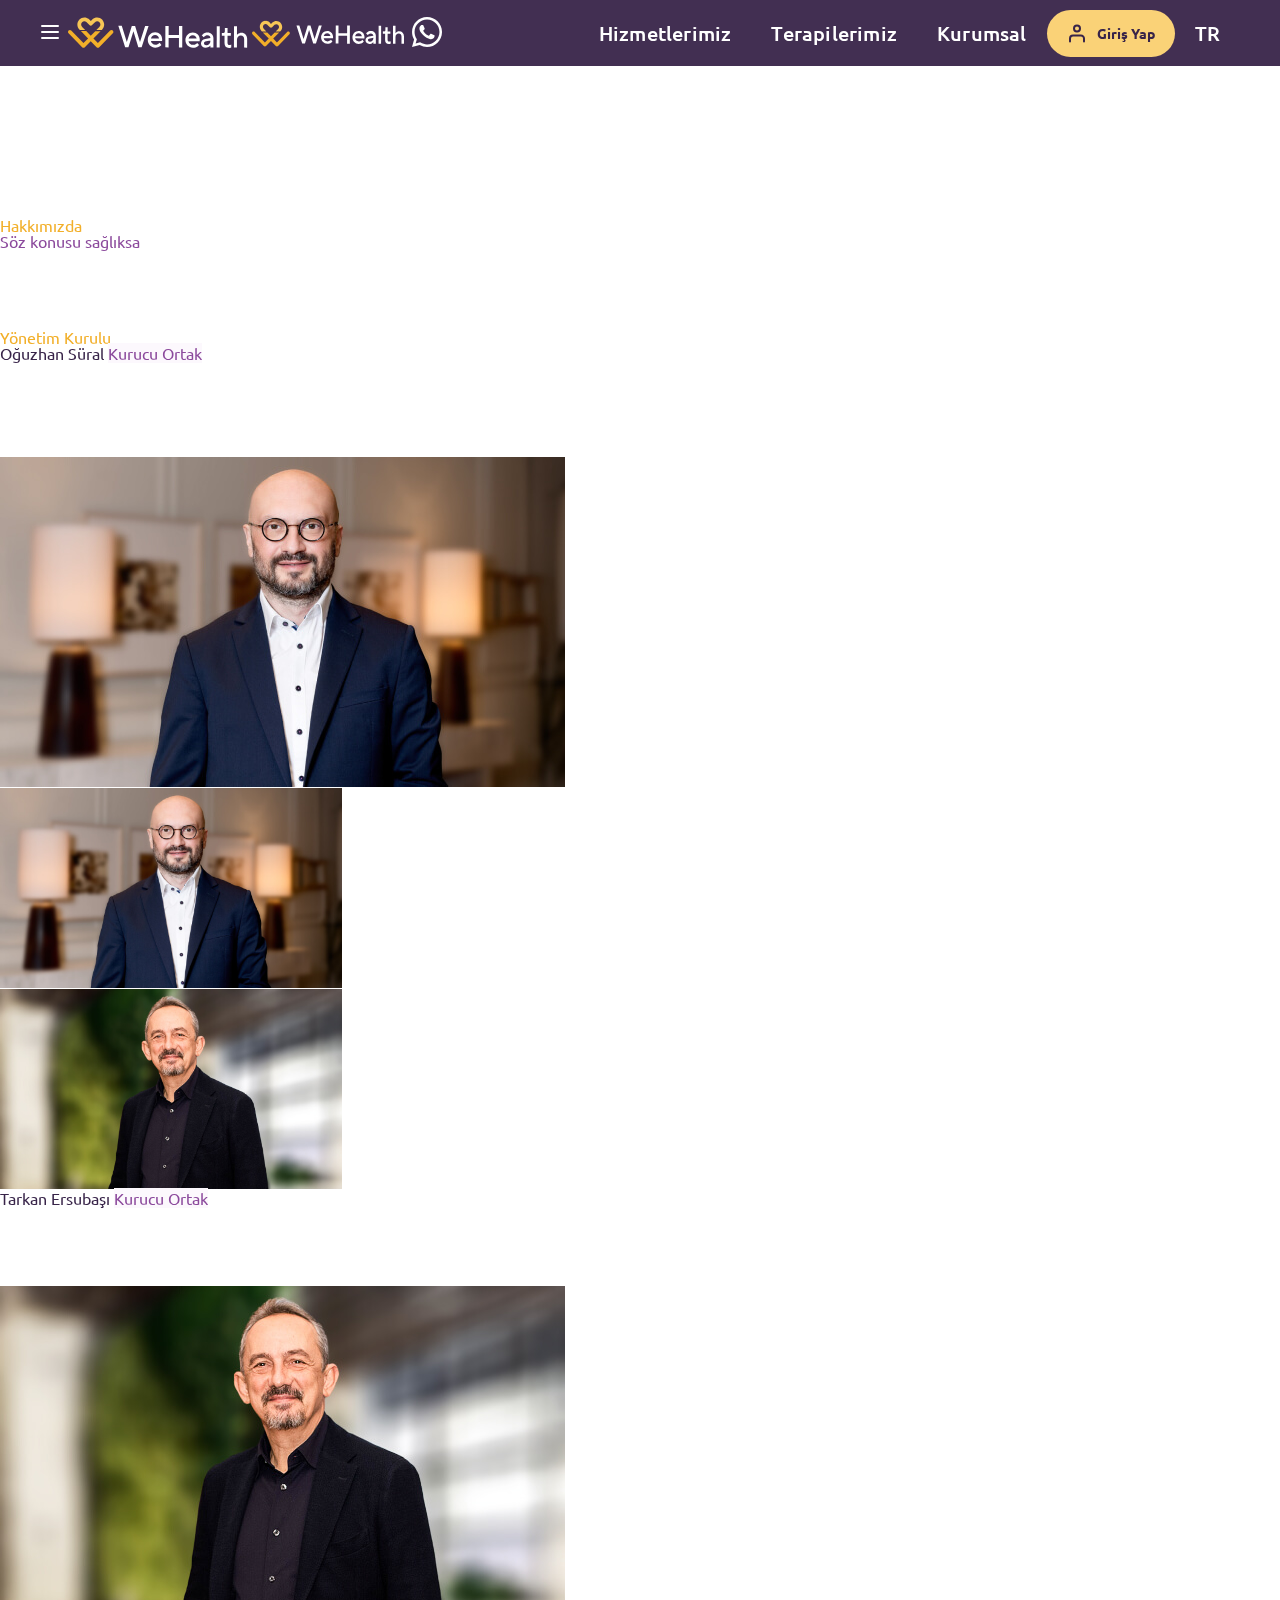
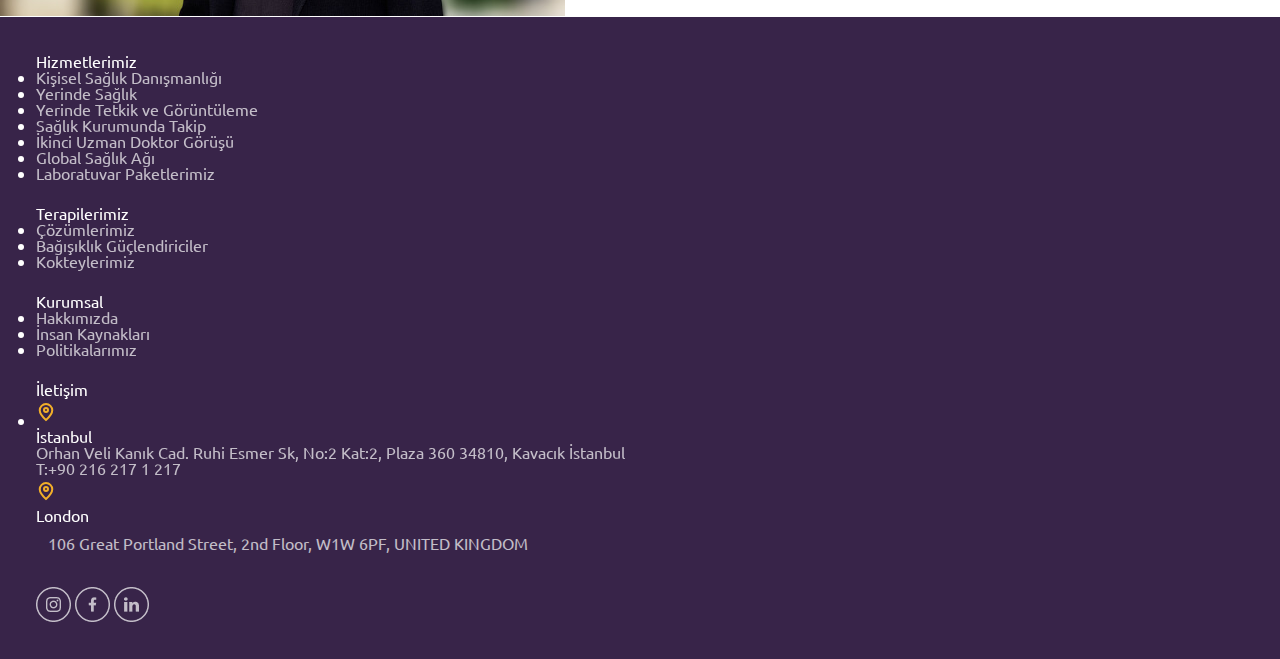
<file: kurumsal.html>
<!DOCTYPE html>
<html lang="en">

<head>
  <meta charset="UTF-8" />
  <meta name="viewport" content="width=device-width, initial-scale=1.0" />
  <title>Figma Learn</title>

  <link rel="stylesheet" href="./style.css" />

  <link rel="preconnect" href="https://fonts.googleapis.com" />
  <link rel="preconnect" href="https://fonts.gstatic.com" crossorigin />
  <link href="https://fonts.googleapis.com/css2?family=Ubuntu:wght@400;500;700&display=swap" rel="stylesheet" />

  <link href="https://cdn.jsdelivr.net/npm/bootstrap@5.3.1/dist/css/bootstrap.min.css" rel="stylesheet"
    integrity="sha384-4bw+/aepP/YC94hEpVNVgiZdgIC5+VKNBQNGCHeKRQN+PtmoHDEXuppvnDJzQIu9" crossorigin="anonymous">


  <link rel="stylesheet" href="https://cdn.jsdelivr.net/npm/swiper@10/swiper-bundle.min.css" />
</head>


<body style="background-color: white !important; background-image: unset;">

  <header class="header d-flex flex-column flex-md-row">
    <div class="logo justify-content-between justify-content-md-start">

      <button id="hamburger-button" class="d-md-none d-inline-block">
        <svg xmlns="http://www.w3.org/2000/svg" width="20" height="20" viewBox="0 0 20 20" fill="none">
          <path d="M18 16H2M18 10H2M18 4H2" stroke="white" stroke-width="2" stroke-linecap="round" />
        </svg>
      </button>

      <a href="/index.html">
        <svg class="d-none d-md-inline-block" xmlns="http://www.w3.org/2000/svg" width="46" height="31"
        viewBox="0 0 46 31" fill="none">
        <path
          d="M11.416 12.5743C11.5184 12.6834 11.6545 12.8252 11.8501 13.0261L17.1974 13.0433L14.6507 10.4369C14.6507 10.4369 14.2303 10.0054 14.1141 9.8854C14.1049 9.87605 14.0942 9.86826 14.085 9.85891C14.0805 9.85424 14.0774 9.84801 14.0728 9.84333C13.469 9.22173 13.1373 8.39915 13.1403 7.52516C13.1465 5.71799 14.5926 4.252 16.3658 4.25823C17.1118 4.26134 17.8333 4.52775 18.4035 5.00914L18.8988 5.51702C18.8988 5.51702 18.9019 5.51858 18.9019 5.52013L21.4318 8.10938C22.1671 8.86341 23.3625 8.86497 24.1024 8.11561L26.7149 5.46561C26.7271 5.45315 26.7408 5.44068 26.7531 5.42666L27.0236 5.15091C27.6198 4.59941 28.3887 4.29718 29.1943 4.30029C30.9676 4.30652 32.4061 5.78031 32.3999 7.58748C32.3969 8.42564 32.085 9.22173 31.5149 9.83399L31.4017 9.94927L28.32 13.0776L33.6565 13.0947L34.0524 12.6927C34.0998 12.646 34.1472 12.5993 34.1915 12.5525C34.2053 12.537 34.2206 12.5214 34.2343 12.5074C35.4817 11.18 36.1727 9.43828 36.1788 7.59994C36.191 3.66934 33.0634 0.463162 29.2081 0.450698C27.4349 0.444467 25.7396 1.11904 24.4509 2.33421C24.4478 2.33733 24.4433 2.342 24.4387 2.34512C24.321 2.45417 24.2078 2.56945 24.0978 2.68941C24.0932 2.69409 24.0886 2.69876 24.084 2.70344L22.777 4.03077L21.6183 2.8452C21.4073 2.59906 21.1811 2.36848 20.9487 2.16284C20.9335 2.14882 20.9182 2.1348 20.9014 2.12078C19.6448 1.02245 18.0397 0.414866 16.3796 0.410193C12.5228 0.397729 9.37677 3.58521 9.36454 7.51426C9.35843 9.41491 10.08 11.2049 11.3946 12.5557C11.4022 12.5634 11.4099 12.5681 11.4175 12.5743H11.416Z"
          fill="#F7C656" />
        <path
          d="M42.1484 13.6088L29.9114 26.0518L25.4218 21.4575L32.6019 14.1681L27.2653 14.1509L22.7558 18.7296L18.2523 14.1229L12.9051 14.1058L20.0791 21.4466L15.4732 26.1219L3.22865 13.5636C2.49336 12.8096 1.29642 12.8049 0.558077 13.5558C-0.181795 14.3052 -0.186381 15.5235 0.550434 16.2775L14.128 30.2021C14.4811 30.5635 14.9611 30.7692 15.461 30.7707C15.9624 30.7707 16.4439 30.5698 16.7986 30.2099L22.7451 24.1745L28.5693 30.1335C28.9224 30.495 29.4009 30.6975 29.9023 30.6991H29.9053C30.4067 30.6991 30.8867 30.4981 31.2414 30.1382L44.8205 16.332C45.5588 15.5811 45.5588 14.3613 44.8205 13.6104C44.0837 12.8579 42.8883 12.8579 42.1499 13.6104L42.1484 13.6088Z"
          fill="#F2AF29" />
      </svg>

      <svg class="d-none d-md-inline-block" xmlns="http://www.w3.org/2000/svg" width="130" height="23"
        viewBox="0 0 130 23" fill="none">
        <path
          d="M0.313664 0.8396L3.7608 0.850505L8.80691 16.9032L13.801 0.881663L17.0984 0.892569L21.9947 16.9453L27.1386 0.925285L30.5858 0.93619L23.6258 22.2967L20.3284 22.2858L15.4321 6.23308L10.438 22.2546L7.14067 22.2437L0.312134 0.8396H0.313664Z"
          fill="white" />
        <path
          d="M43.4158 19.9161C43.0245 20.4349 42.5139 20.8898 41.9132 21.2855C40.8614 21.985 39.3909 22.6518 37.263 22.6456C33.0668 22.6316 29.7802 19.2618 29.7924 14.9854C29.8062 10.7089 33.1126 7.3594 37.159 7.37186C41.236 7.38432 44.1939 10.4191 44.1802 14.5725C44.1802 15.0305 44.1175 15.3967 44.0869 15.6724L44.0258 16.0993L32.9353 16.0634C33.2594 18.0498 34.9929 19.7354 37.4204 19.7432C38.7091 19.7479 39.7593 19.2618 40.4808 18.7758C40.9012 18.5016 41.2925 18.1666 41.6227 17.7709L43.4143 19.9146L43.4158 19.9161ZM41.0372 13.4929C40.5939 11.5066 39.2793 10.1278 37.1514 10.12C34.8737 10.1122 33.5498 11.4832 32.9445 13.4664L41.0372 13.4929Z"
          fill="white" />
        <path
          d="M47.3704 0.989258L50.6677 1.00016L50.6402 10.0111L60.9816 10.0438L61.0091 1.03288L64.3065 1.04378L64.2407 22.4261L60.9434 22.4152L60.9725 13.0989L50.6311 13.0662L50.602 22.3825L47.3047 22.3716L47.3704 0.989258Z"
          fill="white" />
        <path
          d="M81.0315 20.0363C80.6402 20.555 80.1296 21.0115 79.5289 21.4057C78.4772 22.1052 77.0066 22.772 74.8787 22.7657C70.6825 22.7517 67.3959 19.3819 67.4081 15.1055C67.4219 10.829 70.7284 7.47951 74.7747 7.49198C78.8517 7.50444 81.8096 10.5392 81.7959 14.6926C81.7959 15.1507 81.7332 15.5168 81.7026 15.7925L81.6415 16.2194L70.551 16.1836C70.8751 18.1699 72.6086 19.8555 75.0361 19.8633C76.3248 19.868 77.375 19.3819 78.0965 18.8959C78.5169 18.6217 78.9082 18.2867 79.2384 17.891L81.03 20.0347L81.0315 20.0363ZM78.6529 13.613C78.2096 11.6267 76.895 10.2479 74.7671 10.2401C72.4894 10.2323 71.1656 11.6033 70.5602 13.5865L78.6529 13.613Z"
          fill="white" />
        <path
          d="M92.4186 20.3773C92.1175 20.8353 91.7261 21.231 91.2752 21.5956C90.4635 22.2032 89.3231 22.8107 87.7654 22.8061C84.8884 22.7967 82.9761 20.8057 82.9822 18.514C82.9898 16.0697 84.6439 14.3949 87.1921 13.9447L92.44 13.0442C92.4446 11.4863 91.2492 10.2914 89.4515 10.2852C88.2821 10.282 87.4123 10.7977 86.7213 11.2838C86.3315 11.558 85.9998 11.8929 85.6986 12.2575L83.7557 10.2665C84.147 9.74767 84.6286 9.29121 85.1988 8.89706C86.1603 8.19755 87.5407 7.52921 89.4591 7.53544C93.0561 7.54635 95.4469 9.9985 95.4362 13.2062L95.4072 22.5225L92.4094 22.5132L92.4156 20.3742L92.4186 20.3773ZM92.4339 15.4901L88.2347 16.241C86.7045 16.5106 85.983 17.2724 85.9799 18.2196C85.9768 19.2883 86.8436 20.2075 88.3723 20.2121C90.6209 20.2199 92.4247 18.3925 92.4324 15.9482V15.4901H92.4339Z"
          fill="white" />
        <path d="M98.7718 1.15283L101.77 1.16218L101.704 22.5445L98.7061 22.5351L98.7718 1.15283Z" fill="white" />
        <path
          d="M106.536 10.7994L103.838 10.7901L103.847 7.88767L105.495 7.89235C106.424 7.89546 106.845 7.43899 106.849 6.21604L106.858 3.0083L109.556 3.01609L109.541 7.90325L112.839 7.91416L112.829 10.8165L109.532 10.8056L109.511 17.6791C109.506 19.2059 110.192 19.9724 111.602 19.977C112.051 19.977 112.441 19.8882 112.771 19.7667L113.251 19.5237L113.242 22.4261L112.612 22.6691C112.222 22.7906 111.683 22.8794 110.993 22.8779C108.117 22.8685 106.502 21.1829 106.513 17.9767L106.534 10.7978L106.536 10.7994Z"
          fill="white" />
        <path
          d="M116.006 1.20728L119.004 1.21662L118.976 10.0749C119.277 9.61687 119.638 9.22116 120.089 8.85661C120.84 8.24747 121.951 7.64144 123.48 7.64611C126.777 7.65702 129.168 10.078 129.155 14.0787L129.129 22.6316L126.132 22.6223L126.158 14.0694C126.164 11.9008 124.82 10.5516 122.871 10.5454C120.622 10.5376 118.97 12.2139 118.962 14.6567L118.938 22.5989L115.94 22.5896L116.006 1.20728Z"
          fill="white" />
      </svg>

      <svg class="d-md-none d-inline-block" width="152" height="28" viewBox="0 0 152 28" fill="none"
        xmlns="http://www.w3.org/2000/svg">
        <g clip-path="url(#clip0_5867_34104)">
          <path
            d="M9.5262 11.1097C9.61166 11.2017 9.72519 11.3214 9.88847 11.4909L14.3505 11.5054L12.2254 9.30625C12.2254 9.30625 11.8746 8.94214 11.7776 8.84092C11.77 8.83304 11.7611 8.82647 11.7534 8.81858C11.7496 8.81464 11.747 8.80938 11.7432 8.80543C11.2393 8.28095 10.9625 7.58691 10.9651 6.84948C10.9702 5.32468 12.1769 4.08774 13.6566 4.093C14.2791 4.09563 14.8812 4.32041 15.357 4.72658L15.7703 5.15511C15.7703 5.15511 15.7728 5.15642 15.7728 5.15774L17.884 7.34241C18.4975 7.97862 19.4951 7.97994 20.1125 7.34767L22.2925 5.11173C22.3027 5.10121 22.3142 5.0907 22.3244 5.07887L22.5501 4.8462C23.0476 4.38087 23.6893 4.12586 24.3615 4.12849C25.8412 4.13375 27.0415 5.37725 27.0364 6.90206C27.0339 7.60925 26.7737 8.28095 26.2979 8.79755L26.2035 8.89482L23.6319 11.5343L28.085 11.5488L28.4154 11.2096C28.4549 11.1702 28.4945 11.1308 28.5315 11.0913C28.5429 11.0782 28.5557 11.065 28.5672 11.0532C29.6081 9.93326 30.1846 8.46367 30.1897 6.91257C30.1999 3.59613 27.5901 0.890915 24.373 0.880399C22.8933 0.875141 21.4786 1.44431 20.4033 2.46961C20.4007 2.47224 20.3969 2.47618 20.3931 2.47881C20.2949 2.57083 20.2005 2.6681 20.1086 2.76931C20.1048 2.77326 20.101 2.7772 20.0971 2.78115L19.0065 3.90109L18.0396 2.90076C17.8636 2.69307 17.6748 2.49853 17.4809 2.32502C17.4681 2.31319 17.4554 2.30136 17.4413 2.28953C16.3928 1.36281 15.0534 0.850166 13.6681 0.846222C10.4497 0.835706 7.82454 3.52514 7.81433 6.84028C7.80923 8.44395 8.41132 9.95429 9.50834 11.094C9.51472 11.1005 9.52109 11.1045 9.52747 11.1097H9.5262Z"
            fill="#F7C656" />
          <path
            d="M35.171 11.9824L24.9598 22.4812L21.2133 18.6048L27.2048 12.4543L22.7517 12.4399L18.9886 16.3031L15.2307 12.4162L10.7686 12.4018L16.7551 18.5956L12.9117 22.5404L2.69405 11.9443C2.08048 11.3081 1.08168 11.3042 0.46556 11.9377C-0.151834 12.57 -0.15566 13.5979 0.459182 14.2341L11.7891 25.983C12.0838 26.288 12.4843 26.4615 12.9014 26.4628C13.3198 26.4628 13.7217 26.2932 14.0176 25.9896L18.9797 20.8973L23.8398 25.9252C24.1344 26.2301 24.5337 26.401 24.9521 26.4023H24.9547C25.3731 26.4023 25.7736 26.2328 26.0695 25.9291L37.4007 14.2802C38.0169 13.6466 38.0169 12.6173 37.4007 11.9837C36.7859 11.3488 35.7884 11.3488 35.1723 11.9837L35.171 11.9824Z"
            fill="#F2AF29" />
          <path
            d="M44.4881 5.42725L47.3646 5.43645L51.5753 18.9809L55.7427 5.46274L58.4942 5.47194L62.58 19.0164L66.8724 5.49954L69.7489 5.50874L63.9411 23.5317L61.1896 23.5225L57.1038 9.978L52.9364 23.4962L50.1849 23.487L44.4868 5.42725H44.4881Z"
            fill="white" />
          <path
            d="M80.4551 21.5232C80.1285 21.961 79.7025 22.3448 79.2011 22.6787C78.3235 23.2689 77.0964 23.8315 75.3207 23.8262C71.8192 23.8144 69.0766 20.9712 69.0869 17.3629C69.0983 13.7546 71.8575 10.9285 75.234 10.939C78.636 10.9495 81.1043 13.5101 81.0929 17.0145C81.0929 17.401 81.0406 17.7099 81.0151 17.9426L80.964 18.3027L71.7095 18.2725C71.9799 19.9485 73.4265 21.3708 75.4521 21.3773C76.5275 21.3813 77.4038 20.9712 78.0059 20.561C78.3567 20.3297 78.6832 20.0471 78.9588 19.7132L80.4538 21.5219L80.4551 21.5232ZM78.4702 16.1036C78.1003 14.4276 77.0033 13.2643 75.2276 13.2577C73.327 13.2512 72.2223 14.4079 71.7172 16.0813L78.4702 16.1036Z"
            fill="white" />
          <path
            d="M83.7551 5.55347L86.5065 5.56267L86.4836 13.1657L95.1131 13.1933L95.136 5.59027L97.8875 5.59947L97.8326 23.6408L95.0812 23.6316L95.1054 15.771L86.4759 15.7434L86.4517 23.604L83.7002 23.5948L83.7551 5.55347Z"
            fill="white" />
          <path
            d="M111.844 21.6243C111.517 22.062 111.091 22.4472 110.59 22.7797C109.712 23.3699 108.485 23.9325 106.71 23.9273C103.208 23.9155 100.466 21.0722 100.476 17.464C100.487 13.8557 103.246 11.0296 106.623 11.0401C110.025 11.0506 112.493 13.6112 112.482 17.1156C112.482 17.5021 112.429 17.811 112.404 18.0436L112.353 18.4038L103.098 18.3736C103.369 20.0496 104.815 21.4718 106.841 21.4784C107.916 21.4823 108.793 21.0722 109.395 20.6621C109.746 20.4308 110.072 20.1481 110.348 19.8143L111.843 21.623L111.844 21.6243ZM109.859 16.2047C109.489 14.5287 108.392 13.3654 106.616 13.3588C104.716 13.3522 103.611 14.509 103.106 16.1823L109.859 16.2047Z"
            fill="white" />
          <path
            d="M121.346 21.9122C121.095 22.2987 120.768 22.6326 120.392 22.9402C119.714 23.4528 118.763 23.9655 117.463 23.9615C115.062 23.9536 113.466 22.2737 113.472 20.3401C113.478 18.2777 114.858 16.8646 116.985 16.4847L121.364 15.725C121.368 14.4105 120.37 13.4023 118.87 13.397C117.894 13.3944 117.168 13.8295 116.592 14.2396C116.266 14.4709 115.99 14.7536 115.738 15.0611L114.117 13.3812C114.444 12.9435 114.845 12.5584 115.321 12.2258C116.124 11.6356 117.275 11.0717 118.876 11.0769C121.878 11.0861 123.873 13.1551 123.864 15.8617L123.84 23.7223L121.338 23.7144L121.343 21.9096L121.346 21.9122ZM121.359 17.7887L117.855 18.4223C116.578 18.6497 115.976 19.2925 115.973 20.0917C115.97 20.9934 116.694 21.769 117.969 21.7729C119.846 21.7795 121.351 20.2376 121.357 18.1752V17.7887H121.359Z"
            fill="white" />
          <path d="M126.647 5.69141L129.149 5.69929L129.094 23.7406L126.592 23.7327L126.647 5.69141Z" fill="white" />
          <path
            d="M133.126 13.8308L130.875 13.8229L130.882 11.374L132.257 11.378C133.033 11.3806 133.384 10.9955 133.388 9.96361L133.395 7.25708L135.647 7.26365L135.634 11.3872L138.385 11.3964L138.378 13.8453L135.626 13.8361L135.608 19.6356C135.605 20.9238 136.177 21.5705 137.354 21.5745C137.729 21.5745 138.054 21.4995 138.329 21.397L138.73 21.1919L138.722 23.6408L138.197 23.8459C137.871 23.9484 137.421 24.0233 136.846 24.022C134.445 24.0141 133.098 22.5919 133.107 19.8867L133.125 13.8295L133.126 13.8308Z"
            fill="white" />
          <path
            d="M141.029 5.73755L143.53 5.74544L143.507 13.2196C143.758 12.8331 144.059 12.4993 144.436 12.1917C145.062 11.6777 145.989 11.1664 147.265 11.1703C150.016 11.1795 152.011 13.2222 152.001 16.5978L151.98 23.8144L149.478 23.8065L149.5 16.5899C149.505 14.7602 148.384 13.6218 146.757 13.6166C144.881 13.61 143.502 15.0244 143.496 17.0855L143.475 23.7868L140.974 23.7789L141.029 5.73755Z"
            fill="white" />
        </g>
        <defs>
          <clipPath id="clip0_5867_34104">
            <rect width="152" height="27" fill="white" transform="translate(0 0.5)" />
          </clipPath>
        </defs>
      </svg>
      </a>


      <a class="d-md-none d-inline-block" href="/index.html" target="_blank" rel="noopener noreferrer">
        <svg xmlns="http://www.w3.org/2000/svg" width="30" height="30" viewBox="0 0 30 30" fill="none">
          <g clip-path="url(#clip0_5867_34118)">
            <path
              d="M0 30L2.10077 22.5463C0.750141 20.2532 0.0385894 17.6442 0.0385894 14.9647C0.0385894 6.71284 6.7588 0 15.0198 0C23.2807 0 30.0009 6.71284 30.0009 14.9647C30.0009 23.2166 23.2807 29.9295 15.0198 29.9295C12.4456 29.9295 9.92596 29.2714 7.69624 28.0219L0 30ZM8.08873 25.2991L8.54709 25.5793C10.4907 26.7649 12.7289 27.391 15.0188 27.391C21.8783 27.391 27.4587 21.8167 27.4587 14.9647C27.4587 8.11276 21.8783 2.53847 15.0198 2.53847C8.1612 2.53847 2.57985 8.11276 2.57985 14.9647C2.57985 17.3518 3.2594 19.6703 4.54414 21.6691L4.85286 22.1496L3.64247 26.4424L8.08873 25.2991Z"
              fill="white" />
            <path
              d="M10.8107 8.00001L9.83843 7.94736C9.53348 7.93044 9.23323 8.03292 9.00264 8.23318C8.53109 8.64215 7.77813 9.4319 7.54659 10.4623C7.20117 11.9976 7.73483 13.878 9.11558 15.7583C10.4963 17.6387 13.0686 20.6472 17.6175 21.9324C19.0839 22.3461 20.2369 22.0669 21.1263 21.499C21.8313 21.0487 22.3169 20.3257 22.492 19.5087L22.6473 18.7847C22.6962 18.5544 22.5795 18.3212 22.3659 18.2225L19.0811 16.7098C18.8674 16.612 18.6152 16.6741 18.4712 16.8593L17.1817 18.529C17.0838 18.655 16.9172 18.7048 16.7666 18.6522C15.8838 18.3419 12.9246 17.1047 11.3011 13.9805C11.2305 13.8451 11.2484 13.6805 11.3481 13.5649L12.5811 12.1405C12.7072 11.9948 12.7392 11.7908 12.663 11.614L11.2465 8.30463C11.1712 8.12882 11.0018 8.01035 10.8107 8.00001Z"
              fill="white" />
          </g>
          <defs>
            <clipPath id="clip0_5867_34118">
              <rect width="30" height="30" fill="white" />
            </clipPath>
          </defs>
        </svg>
      </a>
    </div>

    <div
      class="menu d-none d-md-flex flex-grow-1 d-flex flex-wrap flex-column flex-sm-row justify-content-center justify-content-md-end">
      <!-- <button class="menu__button menu__button--default">
        Hizmetlerimiz
      </button> -->
      <a href="index.html#hizmetler" class="menu__button menu__button--default">
        Hizmetlerimiz
      </a>
      <a href="./terapilerimiz.html" class="menu__button menu__button--default">
        Terapilerimiz
      </a>
      <a href="./kurumsal.html" class="menu__button menu__button--default">
        Kurumsal
      </a>
      <button class="menu__button menu__button--login">
        <svg xmlns="http://www.w3.org/2000/svg" width="20" height="21" viewBox="0 0 20 21" fill="none">
          <path
            d="M16.9996 18.5L16.9999 15.5003C17 13.8433 15.6568 12.5 13.9999 12.5H6.00046C4.34374 12.5 3.00065 13.8429 3.00046 15.4997L3.00012 18.5M13.0001 5.5C13.0001 7.15685 11.657 8.5 10.0001 8.5C8.34327 8.5 7.00012 7.15685 7.00012 5.5C7.00012 3.84315 8.34327 2.5 10.0001 2.5C11.657 2.5 13.0001 3.84315 13.0001 5.5Z"
            stroke="#382449" stroke-width="2" stroke-linecap="round" stroke-linejoin="round" />
        </svg>
        <span>Giriş Yap</span>
      </button>
      <button class="menu__button menu__button--default">TR</button>
    </div>
  </header>

  <div class="kurumsal-bg">
    <div class="container d-flex flex-column align-items-center min-vh-100">
      <div class="row">
        <div class="col-md-6 mt-lg-5 col-sm-12">
          <div
            class="d-flex mt-5 ratio ratio-16x9 justify-content-center align-items-center">
            <iframe src="https://www.youtube.com/embed/4QIvTDJRoII"
              class=" rounded" title="YouTube video player" frameborder="0"
              allow="accelerometer; autoplay; clipboard-write; encrypted-media; gyroscope; picture-in-picture; web-share"
              allowfullscreen></iframe>
          </div>
        </div>
        <div class="col-md-6 mt-5 px-5 col-sm-12">
          <p class="text-light-yellow"><b>Hakkımızda</b></p>
          <div class="mt-2">
            <h2><b class="text-purple">Söz konusu sağlıksa</b> biz her yerdeyiz! </h2>
            <div class="text-gray-1 letterspacing-2">
              <p>WeHealth olarak, tedavi kalitesini iyileştirmek adına analitik biliminin ve teknolojinin
                bize sunduğu tüm potansiyeli doğru şekilde kullanıyor, kişisel sağlık yönetiminizi sizin
                için eksiksiz bir şekilde organize ediyoruz.</p>
              <p>
                Temel amacımız; koruyucu ve önleyici tedavilerle sağlıklı yaşam yolculuğunda kişilere
                rehber olmaktır. Yüksek standartlardan ödün vermeden, kişiye özel tedavi yöntemleri
                sunup sağlık sektöründeki geleneksel sınırları ortadan kaldırarak, global bir hizmet
                sunuyoruz.</p>
              <p>
                İş akışımızı insana ve doğaya saygılı, eşitlik ilkesine bağlı, şeffaf, güven veren,
                kişiye özel çözümlere odaklı ve sürekli gelişmeye açık bir şekilde sürdürüyoruz.</p>
            </div>
          </div>
        </div>
      </div>
    </div>
  </div>
  <div class="container mb-5 bg-white">
    <p class="text-light-yellow"><b>Yönetim Kurulu</b></p>
    <div class="row">
      <div class="col-12 col-lg-6 mt-5">
        <div class="row">
          <div class="col-12 col-md-8">
            <div class="d-flex flex-column gap-2">
              <b class="fs-5 fw-semibold lh-lg text-indigo-dark">Oğuzhan Süral</b>
              <b class="text-indigo bg-pink px-2 py-1 rounded w-min align-self-start">Kurucu Ortak</b>
              <ul style="list-style: circle;">
                <li>
                  18 yıl Esas Holding, AON, Acıbadem, Dünyagöz, VAMED kurumlarında üst düzey yöneticilik,
                </li>
                <li>
                  Alanında lider kurumlara, satış ve pazarlama alanında sistem kurma ve yeniden yapılandırma
                  projelerine danışmanlık sağlamak,
                </li>
                <li>
                  Bahçeşehir Üniversitesi’nde Sağlık Bilimleri Enstitüsü’nde yenilikçi Yüksek Lisans
                  bölümlerinin açılması konusunda çalışmalar yürütmek ve Sağlık Yönetimi Bölüm Başkanlığı
                  görevini yürütmek,
                </li>
                <li>
                  Capital Dergisi’nin ciro bazlı araştırmasında En Güçlü Global 50 Türk Yönetici arasında yer
                  almak,
                </li>
                <li>WeHealth (2020 - Halen) Kurucu Ortak, “Kişiselleştirilmiş Sağlık” konusunda kişi ve
                  kurumlara hizmet,</li>
              </ul>
            </div>
          </div>
          <div class="col-0 col-md-4">
            <img src="./images/oguzhan-sural.jpg" class="img img-fluid h-100 object-fit-cover rounded-5 d-none d-md-block" alt="oguzhan-sural" />
          </div>
        </div>

        <div class="col-12 col-md-0">
          <div class="row d-md-none">
            <div class="col-6">
              <img style="height: 200px;" src="./images/oguzhan-sural.jpg" class="img img-fluid object-fit-cover rounded-5" alt="oguzhan-sural" />
            </div>
            <div class="col-6">
              <img style="height: 200px;" src="./images/tarkan-ersubasi.jpg" class="img img-fluid object-fit-cover rounded-5" alt="tarkan-ersubasi" />
            </div>
            
          </div>
        </div>
    
      </div>

      <div class="col-12 col-lg-6 mt-5">
        <div class="row h-100">
          <div class="col-12 col-md-8">
            <div class="d-flex flex-column gap-2">
              <b class="fs-5 fw-semibold lh-lg text-indigo-dark">Tarkan Ersubaşı</b>
              <b class="text-indigo bg-pink px-2 py-1 rounded w-min align-self-start">Kurucu Ortak</b>
              <ul style="list-style: circle;">
                <li>
                  Türkiye, Avrupa ve Orta Doğu’da olmak üzere müşteri hizmetleri sektöründe, 30 yıla yakın
                  tecrübe
                </li>
                <li>
                  CCH otel konseptli ilk çağrı merkezi tesisleri (2010 - Halen) Kurucu & YKB,
                </li>
                <li>
                  Procat International (Londra, 2017 - Halen) Kurucu & YKB, İngiltere, İskoçya, Kanada ve Kıta
                  Avrupası'nda faaliyet gösteren global markalara, teknoloji ve iletişim merkezi hizmetleri,
                </li>
                <li>
                  PlatformXIT (Londra, 2020 - Halen) uluslararası alanda büyümek isteyen girişimcilere
                  ortaklık ve destek,
                </li>
                <li>WeHealth (2022 - Halen) Kurucu Ortak, “Kişiselleştirilmiş Sağlık” konusunda kişi ve
                  kurumlara hizmet.</li>
              </ul>
            </div>
          </div>
          <div class="col-0 col-md-4">
            <img src="./images/tarkan-ersubasi.jpg" class="img img-fluid h-100 object-fit-cover rounded-5 d-none d-md-block" alt="tarkan-ersubasi" />
          </div>
        </div>
      </div>

    
    </div>


    <footer class="footer text-white">
      <div class="container d-flex flex-column align-items-center p-4 py-5">
        <div class="row">
          <div class="col-md-3 col-12 footer-col text-white nav-footer-item ">
            <h4>Hizmetlerimiz</h4>
            <ul class="m-0 p-0">
              <li>
                <a href="">Kişisel Sağlık Danışmanlığı</a>
              </li>
              <li><a href="">Yerinde Sağlık</a></li>
              <li><a href="">Yerinde Tetkik ve Görüntüleme</a></li>
              <li><a href="">Sağlık Kurumunda Takip</a></li>
              <li><a href="">İkinci Uzman Doktor Görüşü</a></li>
              <li><a href="">Global Sağlık Ağı</a></li>
              <li><a href="">Laboratuvar Paketlerimiz</a></li>
            </ul>
          </div>
          <div class="col-md-3 col-12 footer-col text-white nav-footer-item ">
            <h4>Terapilerimiz</h4>
            <ul class="m-0 p-0">
              <li><a href="">Çözümlerimiz</a></li>
              <li><a href="">Bağışıklık Güçlendiriciler</a></li>
              <li><a href="">Kokteylerimiz</a></li>
            </ul>
          </div>
          <div class="col-md-2 col-12 footer-col nav-footer-item  gap-2">
            <h4>Kurumsal</h4>
            <ul class="m-0 p-0">
              <li><a href="">Hakkımızda</a></li>
              <li><a href="">İnsan Kaynakları</a></li>
              <li><a href="">Politikalarımız</a></li>
            </ul>
          </div>
          <div class="col-md-3 col-12 footer-col nav-footer-item ">
            <h4>İletişim</h4>
            <ul class="m-0 p-0">
              <li class="list-style-none d-flex flex-column px-2 gap-2">
                <div class="d-flex">
                  <object data="./images/location.svg" width="20" height="30"> </object>
                  <p class="px-2 m-0 text-dark-yellow"><b>İstanbul</b></p>
                </div>
                <div class="d-flex flex-column"> <a class="px-2 address">Orhan Veli Kanık Cad. Ruhi Esmer Sk, No:2
                    Kat:2,
                    Plaza 360 34810, Kavacık İstanbul
                    <p>T:<a href="tel:090 216 217 1 217">+90 216 217 1 217</a> </p>
                  </a></div>
                <div class="d-flex">
                  <object data="./images/location.svg" width="20" height="30"> </object>
                  <p class="px-2 m-0 text-dark-yellow"><b>London</b></p>
                </div>
                <div class="d-flex flex-column nav-footer-item "> <a class="px-2 address">106 Great Portland Street,
                    2nd Floor, W1W 6PF,
                    UNITED KINGDOM
                  </a></div>
              </li>
              </li>

            </ul>
          </div>
          <div class="col-1 footer-col d-flex flex-column gap-2 nav-footer-item ">
            <a href="#">
              <img src="/images/instagram.png" alt="">
            </a>
            <a href="#">
              <img src="/images/facebook.png" alt="">
            </a>
            <a href="#">
              <img src="/images/twitter.png" alt="">
            </a>
            </ul>
          </div>
        </div>
      </div>

    </footer>        

        <script src="https://cdn.jsdelivr.net/npm/swiper@10/swiper-bundle.min.js"></script>

        <script src="https://cdn.jsdelivr.net/npm/@popperjs/core@2.11.8/dist/umd/popper.min.js"
          integrity="sha384-I7E8VVD/ismYTF4hNIPjVp/Zjvgyol6VFvRkX/vR+Vc4jQkC+hVqc2pM8ODewa9r"
          crossorigin="anonymous"></script>
        <script src="https://cdn.jsdelivr.net/npm/bootstrap@5.3.1/dist/js/bootstrap.min.js"
          integrity="sha384-Rx+T1VzGupg4BHQYs2gCW9It+akI2MM/mndMCy36UVfodzcJcF0GGLxZIzObiEfa"
          crossorigin="anonymous"></script>
        <script src="./main.js"></script>


</body>

</html>
</file>
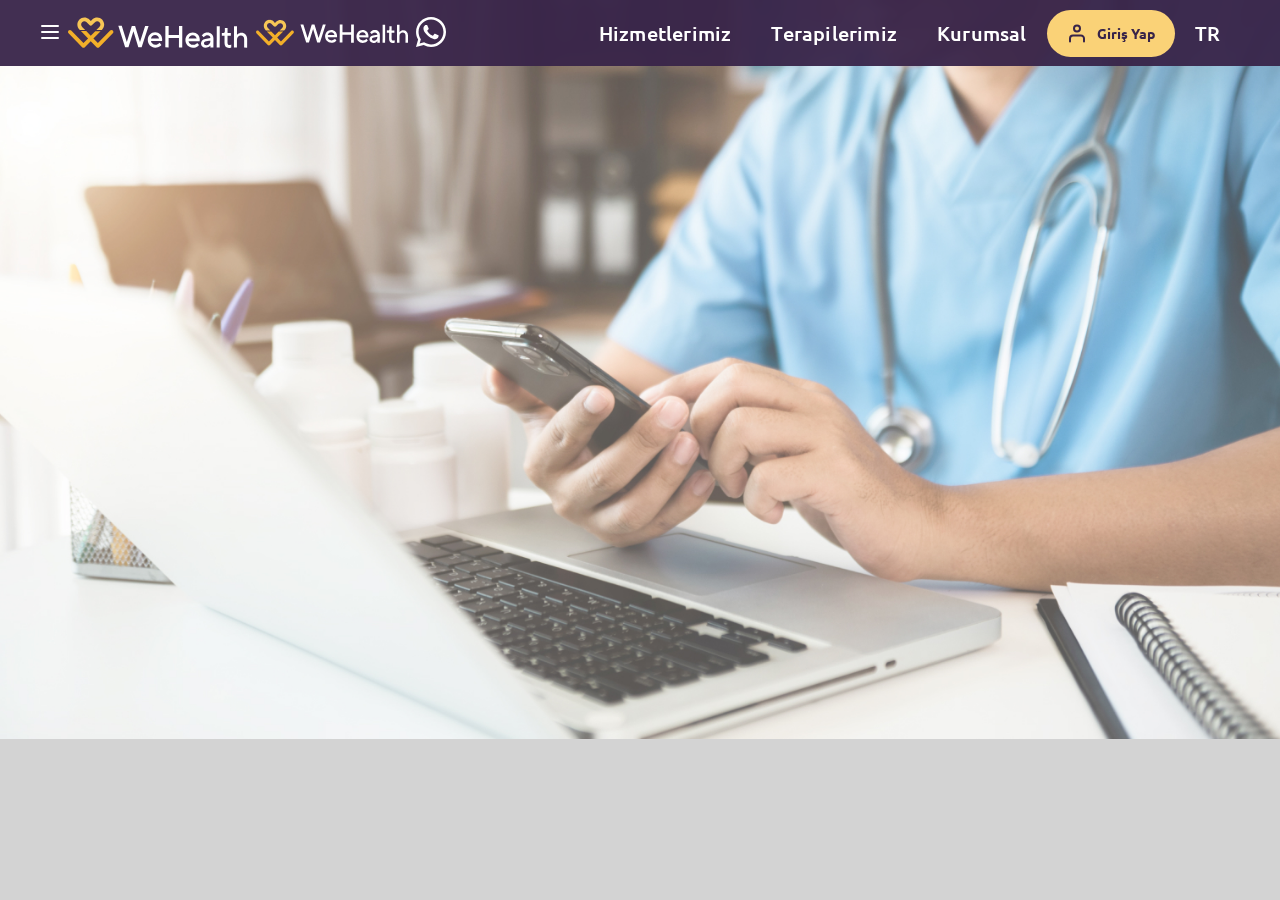
<file: terapilerimiz.html>
<!DOCTYPE html>
<html lang="en">

<head>
  <meta charset="UTF-8">
  <meta name="viewport" content="width=device-width, initial-scale=1.0">
  <title>Terapilerimiz</title>

  <link rel="stylesheet" href="./style.css" />

  <link rel="preconnect" href="https://fonts.googleapis.com" />
  <link rel="preconnect" href="https://fonts.gstatic.com" crossorigin />
  <link href="https://fonts.googleapis.com/css2?family=Ubuntu:wght@400;500;700&display=swap" rel="stylesheet" />

  <link href="https://cdn.jsdelivr.net/npm/bootstrap@5.3.1/dist/css/bootstrap.min.css" rel="stylesheet"
    integrity="sha384-4bw+/aepP/YC94hEpVNVgiZdgIC5+VKNBQNGCHeKRQN+PtmoHDEXuppvnDJzQIu9" crossorigin="anonymous">


  <link rel="stylesheet" href="https://cdn.jsdelivr.net/npm/swiper@10/swiper-bundle.min.css" />
</head>

<body>

  <header class="header d-flex flex-column flex-md-row">
    <div class="logo justify-content-between justify-content-md-start">

      <button id="hamburger-button" class="d-md-none d-inline-block">
        <svg xmlns="http://www.w3.org/2000/svg" width="20" height="20" viewBox="0 0 20 20" fill="none">
          <path d="M18 16H2M18 10H2M18 4H2" stroke="white" stroke-width="2" stroke-linecap="round" />
        </svg>
      </button>

      <a href="./index.html">
        <svg class="d-none d-md-inline-block" xmlns="http://www.w3.org/2000/svg" width="46" height="31"
          viewBox="0 0 46 31" fill="none">
          <path
            d="M11.416 12.5743C11.5184 12.6834 11.6545 12.8252 11.8501 13.0261L17.1974 13.0433L14.6507 10.4369C14.6507 10.4369 14.2303 10.0054 14.1141 9.8854C14.1049 9.87605 14.0942 9.86826 14.085 9.85891C14.0805 9.85424 14.0774 9.84801 14.0728 9.84333C13.469 9.22173 13.1373 8.39915 13.1403 7.52516C13.1465 5.71799 14.5926 4.252 16.3658 4.25823C17.1118 4.26134 17.8333 4.52775 18.4035 5.00914L18.8988 5.51702C18.8988 5.51702 18.9019 5.51858 18.9019 5.52013L21.4318 8.10938C22.1671 8.86341 23.3625 8.86497 24.1024 8.11561L26.7149 5.46561C26.7271 5.45315 26.7408 5.44068 26.7531 5.42666L27.0236 5.15091C27.6198 4.59941 28.3887 4.29718 29.1943 4.30029C30.9676 4.30652 32.4061 5.78031 32.3999 7.58748C32.3969 8.42564 32.085 9.22173 31.5149 9.83399L31.4017 9.94927L28.32 13.0776L33.6565 13.0947L34.0524 12.6927C34.0998 12.646 34.1472 12.5993 34.1915 12.5525C34.2053 12.537 34.2206 12.5214 34.2343 12.5074C35.4817 11.18 36.1727 9.43828 36.1788 7.59994C36.191 3.66934 33.0634 0.463162 29.2081 0.450698C27.4349 0.444467 25.7396 1.11904 24.4509 2.33421C24.4478 2.33733 24.4433 2.342 24.4387 2.34512C24.321 2.45417 24.2078 2.56945 24.0978 2.68941C24.0932 2.69409 24.0886 2.69876 24.084 2.70344L22.777 4.03077L21.6183 2.8452C21.4073 2.59906 21.1811 2.36848 20.9487 2.16284C20.9335 2.14882 20.9182 2.1348 20.9014 2.12078C19.6448 1.02245 18.0397 0.414866 16.3796 0.410193C12.5228 0.397729 9.37677 3.58521 9.36454 7.51426C9.35843 9.41491 10.08 11.2049 11.3946 12.5557C11.4022 12.5634 11.4099 12.5681 11.4175 12.5743H11.416Z"
            fill="#F7C656" />
          <path
            d="M42.1484 13.6088L29.9114 26.0518L25.4218 21.4575L32.6019 14.1681L27.2653 14.1509L22.7558 18.7296L18.2523 14.1229L12.9051 14.1058L20.0791 21.4466L15.4732 26.1219L3.22865 13.5636C2.49336 12.8096 1.29642 12.8049 0.558077 13.5558C-0.181795 14.3052 -0.186381 15.5235 0.550434 16.2775L14.128 30.2021C14.4811 30.5635 14.9611 30.7692 15.461 30.7707C15.9624 30.7707 16.4439 30.5698 16.7986 30.2099L22.7451 24.1745L28.5693 30.1335C28.9224 30.495 29.4009 30.6975 29.9023 30.6991H29.9053C30.4067 30.6991 30.8867 30.4981 31.2414 30.1382L44.8205 16.332C45.5588 15.5811 45.5588 14.3613 44.8205 13.6104C44.0837 12.8579 42.8883 12.8579 42.1499 13.6104L42.1484 13.6088Z"
            fill="#F2AF29" />
        </svg>

        <svg class="d-none d-md-inline-block" xmlns="http://www.w3.org/2000/svg" width="130" height="23"
          viewBox="0 0 130 23" fill="none">
          <path
            d="M0.313664 0.8396L3.7608 0.850505L8.80691 16.9032L13.801 0.881663L17.0984 0.892569L21.9947 16.9453L27.1386 0.925285L30.5858 0.93619L23.6258 22.2967L20.3284 22.2858L15.4321 6.23308L10.438 22.2546L7.14067 22.2437L0.312134 0.8396H0.313664Z"
            fill="white" />
          <path
            d="M43.4158 19.9161C43.0245 20.4349 42.5139 20.8898 41.9132 21.2855C40.8614 21.985 39.3909 22.6518 37.263 22.6456C33.0668 22.6316 29.7802 19.2618 29.7924 14.9854C29.8062 10.7089 33.1126 7.3594 37.159 7.37186C41.236 7.38432 44.1939 10.4191 44.1802 14.5725C44.1802 15.0305 44.1175 15.3967 44.0869 15.6724L44.0258 16.0993L32.9353 16.0634C33.2594 18.0498 34.9929 19.7354 37.4204 19.7432C38.7091 19.7479 39.7593 19.2618 40.4808 18.7758C40.9012 18.5016 41.2925 18.1666 41.6227 17.7709L43.4143 19.9146L43.4158 19.9161ZM41.0372 13.4929C40.5939 11.5066 39.2793 10.1278 37.1514 10.12C34.8737 10.1122 33.5498 11.4832 32.9445 13.4664L41.0372 13.4929Z"
            fill="white" />
          <path
            d="M47.3704 0.989258L50.6677 1.00016L50.6402 10.0111L60.9816 10.0438L61.0091 1.03288L64.3065 1.04378L64.2407 22.4261L60.9434 22.4152L60.9725 13.0989L50.6311 13.0662L50.602 22.3825L47.3047 22.3716L47.3704 0.989258Z"
            fill="white" />
          <path
            d="M81.0315 20.0363C80.6402 20.555 80.1296 21.0115 79.5289 21.4057C78.4772 22.1052 77.0066 22.772 74.8787 22.7657C70.6825 22.7517 67.3959 19.3819 67.4081 15.1055C67.4219 10.829 70.7284 7.47951 74.7747 7.49198C78.8517 7.50444 81.8096 10.5392 81.7959 14.6926C81.7959 15.1507 81.7332 15.5168 81.7026 15.7925L81.6415 16.2194L70.551 16.1836C70.8751 18.1699 72.6086 19.8555 75.0361 19.8633C76.3248 19.868 77.375 19.3819 78.0965 18.8959C78.5169 18.6217 78.9082 18.2867 79.2384 17.891L81.03 20.0347L81.0315 20.0363ZM78.6529 13.613C78.2096 11.6267 76.895 10.2479 74.7671 10.2401C72.4894 10.2323 71.1656 11.6033 70.5602 13.5865L78.6529 13.613Z"
            fill="white" />
          <path
            d="M92.4186 20.3773C92.1175 20.8353 91.7261 21.231 91.2752 21.5956C90.4635 22.2032 89.3231 22.8107 87.7654 22.8061C84.8884 22.7967 82.9761 20.8057 82.9822 18.514C82.9898 16.0697 84.6439 14.3949 87.1921 13.9447L92.44 13.0442C92.4446 11.4863 91.2492 10.2914 89.4515 10.2852C88.2821 10.282 87.4123 10.7977 86.7213 11.2838C86.3315 11.558 85.9998 11.8929 85.6986 12.2575L83.7557 10.2665C84.147 9.74767 84.6286 9.29121 85.1988 8.89706C86.1603 8.19755 87.5407 7.52921 89.4591 7.53544C93.0561 7.54635 95.4469 9.9985 95.4362 13.2062L95.4072 22.5225L92.4094 22.5132L92.4156 20.3742L92.4186 20.3773ZM92.4339 15.4901L88.2347 16.241C86.7045 16.5106 85.983 17.2724 85.9799 18.2196C85.9768 19.2883 86.8436 20.2075 88.3723 20.2121C90.6209 20.2199 92.4247 18.3925 92.4324 15.9482V15.4901H92.4339Z"
            fill="white" />
          <path d="M98.7718 1.15283L101.77 1.16218L101.704 22.5445L98.7061 22.5351L98.7718 1.15283Z" fill="white" />
          <path
            d="M106.536 10.7994L103.838 10.7901L103.847 7.88767L105.495 7.89235C106.424 7.89546 106.845 7.43899 106.849 6.21604L106.858 3.0083L109.556 3.01609L109.541 7.90325L112.839 7.91416L112.829 10.8165L109.532 10.8056L109.511 17.6791C109.506 19.2059 110.192 19.9724 111.602 19.977C112.051 19.977 112.441 19.8882 112.771 19.7667L113.251 19.5237L113.242 22.4261L112.612 22.6691C112.222 22.7906 111.683 22.8794 110.993 22.8779C108.117 22.8685 106.502 21.1829 106.513 17.9767L106.534 10.7978L106.536 10.7994Z"
            fill="white" />
          <path
            d="M116.006 1.20728L119.004 1.21662L118.976 10.0749C119.277 9.61687 119.638 9.22116 120.089 8.85661C120.84 8.24747 121.951 7.64144 123.48 7.64611C126.777 7.65702 129.168 10.078 129.155 14.0787L129.129 22.6316L126.132 22.6223L126.158 14.0694C126.164 11.9008 124.82 10.5516 122.871 10.5454C120.622 10.5376 118.97 12.2139 118.962 14.6567L118.938 22.5989L115.94 22.5896L116.006 1.20728Z"
            fill="white" />
        </svg>
      </a>

      <svg class="d-md-none d-inline-block" width="152" height="28" viewBox="0 0 152 28" fill="none"
        xmlns="http://www.w3.org/2000/svg">
        <g clip-path="url(#clip0_5867_34104)">
          <path
            d="M9.5262 11.1097C9.61166 11.2017 9.72519 11.3214 9.88847 11.4909L14.3505 11.5054L12.2254 9.30625C12.2254 9.30625 11.8746 8.94214 11.7776 8.84092C11.77 8.83304 11.7611 8.82647 11.7534 8.81858C11.7496 8.81464 11.747 8.80938 11.7432 8.80543C11.2393 8.28095 10.9625 7.58691 10.9651 6.84948C10.9702 5.32468 12.1769 4.08774 13.6566 4.093C14.2791 4.09563 14.8812 4.32041 15.357 4.72658L15.7703 5.15511C15.7703 5.15511 15.7728 5.15642 15.7728 5.15774L17.884 7.34241C18.4975 7.97862 19.4951 7.97994 20.1125 7.34767L22.2925 5.11173C22.3027 5.10121 22.3142 5.0907 22.3244 5.07887L22.5501 4.8462C23.0476 4.38087 23.6893 4.12586 24.3615 4.12849C25.8412 4.13375 27.0415 5.37725 27.0364 6.90206C27.0339 7.60925 26.7737 8.28095 26.2979 8.79755L26.2035 8.89482L23.6319 11.5343L28.085 11.5488L28.4154 11.2096C28.4549 11.1702 28.4945 11.1308 28.5315 11.0913C28.5429 11.0782 28.5557 11.065 28.5672 11.0532C29.6081 9.93326 30.1846 8.46367 30.1897 6.91257C30.1999 3.59613 27.5901 0.890915 24.373 0.880399C22.8933 0.875141 21.4786 1.44431 20.4033 2.46961C20.4007 2.47224 20.3969 2.47618 20.3931 2.47881C20.2949 2.57083 20.2005 2.6681 20.1086 2.76931C20.1048 2.77326 20.101 2.7772 20.0971 2.78115L19.0065 3.90109L18.0396 2.90076C17.8636 2.69307 17.6748 2.49853 17.4809 2.32502C17.4681 2.31319 17.4554 2.30136 17.4413 2.28953C16.3928 1.36281 15.0534 0.850166 13.6681 0.846222C10.4497 0.835706 7.82454 3.52514 7.81433 6.84028C7.80923 8.44395 8.41132 9.95429 9.50834 11.094C9.51472 11.1005 9.52109 11.1045 9.52747 11.1097H9.5262Z"
            fill="#F7C656" />
          <path
            d="M35.171 11.9824L24.9598 22.4812L21.2133 18.6048L27.2048 12.4543L22.7517 12.4399L18.9886 16.3031L15.2307 12.4162L10.7686 12.4018L16.7551 18.5956L12.9117 22.5404L2.69405 11.9443C2.08048 11.3081 1.08168 11.3042 0.46556 11.9377C-0.151834 12.57 -0.15566 13.5979 0.459182 14.2341L11.7891 25.983C12.0838 26.288 12.4843 26.4615 12.9014 26.4628C13.3198 26.4628 13.7217 26.2932 14.0176 25.9896L18.9797 20.8973L23.8398 25.9252C24.1344 26.2301 24.5337 26.401 24.9521 26.4023H24.9547C25.3731 26.4023 25.7736 26.2328 26.0695 25.9291L37.4007 14.2802C38.0169 13.6466 38.0169 12.6173 37.4007 11.9837C36.7859 11.3488 35.7884 11.3488 35.1723 11.9837L35.171 11.9824Z"
            fill="#F2AF29" />
          <path
            d="M44.4881 5.42725L47.3646 5.43645L51.5753 18.9809L55.7427 5.46274L58.4942 5.47194L62.58 19.0164L66.8724 5.49954L69.7489 5.50874L63.9411 23.5317L61.1896 23.5225L57.1038 9.978L52.9364 23.4962L50.1849 23.487L44.4868 5.42725H44.4881Z"
            fill="white" />
          <path
            d="M80.4551 21.5232C80.1285 21.961 79.7025 22.3448 79.2011 22.6787C78.3235 23.2689 77.0964 23.8315 75.3207 23.8262C71.8192 23.8144 69.0766 20.9712 69.0869 17.3629C69.0983 13.7546 71.8575 10.9285 75.234 10.939C78.636 10.9495 81.1043 13.5101 81.0929 17.0145C81.0929 17.401 81.0406 17.7099 81.0151 17.9426L80.964 18.3027L71.7095 18.2725C71.9799 19.9485 73.4265 21.3708 75.4521 21.3773C76.5275 21.3813 77.4038 20.9712 78.0059 20.561C78.3567 20.3297 78.6832 20.0471 78.9588 19.7132L80.4538 21.5219L80.4551 21.5232ZM78.4702 16.1036C78.1003 14.4276 77.0033 13.2643 75.2276 13.2577C73.327 13.2512 72.2223 14.4079 71.7172 16.0813L78.4702 16.1036Z"
            fill="white" />
          <path
            d="M83.7551 5.55347L86.5065 5.56267L86.4836 13.1657L95.1131 13.1933L95.136 5.59027L97.8875 5.59947L97.8326 23.6408L95.0812 23.6316L95.1054 15.771L86.4759 15.7434L86.4517 23.604L83.7002 23.5948L83.7551 5.55347Z"
            fill="white" />
          <path
            d="M111.844 21.6243C111.517 22.062 111.091 22.4472 110.59 22.7797C109.712 23.3699 108.485 23.9325 106.71 23.9273C103.208 23.9155 100.466 21.0722 100.476 17.464C100.487 13.8557 103.246 11.0296 106.623 11.0401C110.025 11.0506 112.493 13.6112 112.482 17.1156C112.482 17.5021 112.429 17.811 112.404 18.0436L112.353 18.4038L103.098 18.3736C103.369 20.0496 104.815 21.4718 106.841 21.4784C107.916 21.4823 108.793 21.0722 109.395 20.6621C109.746 20.4308 110.072 20.1481 110.348 19.8143L111.843 21.623L111.844 21.6243ZM109.859 16.2047C109.489 14.5287 108.392 13.3654 106.616 13.3588C104.716 13.3522 103.611 14.509 103.106 16.1823L109.859 16.2047Z"
            fill="white" />
          <path
            d="M121.346 21.9122C121.095 22.2987 120.768 22.6326 120.392 22.9402C119.714 23.4528 118.763 23.9655 117.463 23.9615C115.062 23.9536 113.466 22.2737 113.472 20.3401C113.478 18.2777 114.858 16.8646 116.985 16.4847L121.364 15.725C121.368 14.4105 120.37 13.4023 118.87 13.397C117.894 13.3944 117.168 13.8295 116.592 14.2396C116.266 14.4709 115.99 14.7536 115.738 15.0611L114.117 13.3812C114.444 12.9435 114.845 12.5584 115.321 12.2258C116.124 11.6356 117.275 11.0717 118.876 11.0769C121.878 11.0861 123.873 13.1551 123.864 15.8617L123.84 23.7223L121.338 23.7144L121.343 21.9096L121.346 21.9122ZM121.359 17.7887L117.855 18.4223C116.578 18.6497 115.976 19.2925 115.973 20.0917C115.97 20.9934 116.694 21.769 117.969 21.7729C119.846 21.7795 121.351 20.2376 121.357 18.1752V17.7887H121.359Z"
            fill="white" />
          <path d="M126.647 5.69141L129.149 5.69929L129.094 23.7406L126.592 23.7327L126.647 5.69141Z" fill="white" />
          <path
            d="M133.126 13.8308L130.875 13.8229L130.882 11.374L132.257 11.378C133.033 11.3806 133.384 10.9955 133.388 9.96361L133.395 7.25708L135.647 7.26365L135.634 11.3872L138.385 11.3964L138.378 13.8453L135.626 13.8361L135.608 19.6356C135.605 20.9238 136.177 21.5705 137.354 21.5745C137.729 21.5745 138.054 21.4995 138.329 21.397L138.73 21.1919L138.722 23.6408L138.197 23.8459C137.871 23.9484 137.421 24.0233 136.846 24.022C134.445 24.0141 133.098 22.5919 133.107 19.8867L133.125 13.8295L133.126 13.8308Z"
            fill="white" />
          <path
            d="M141.029 5.73755L143.53 5.74544L143.507 13.2196C143.758 12.8331 144.059 12.4993 144.436 12.1917C145.062 11.6777 145.989 11.1664 147.265 11.1703C150.016 11.1795 152.011 13.2222 152.001 16.5978L151.98 23.8144L149.478 23.8065L149.5 16.5899C149.505 14.7602 148.384 13.6218 146.757 13.6166C144.881 13.61 143.502 15.0244 143.496 17.0855L143.475 23.7868L140.974 23.7789L141.029 5.73755Z"
            fill="white" />
        </g>
        <defs>
          <clipPath id="clip0_5867_34104">
            <rect width="152" height="27" fill="white" transform="translate(0 0.5)" />
          </clipPath>
        </defs>
      </svg>


      <a class="d-md-none d-inline-block" href="./index.html" target="_blank" rel="noopener noreferrer">
        <svg xmlns="http://www.w3.org/2000/svg" width="30" height="30" viewBox="0 0 30 30" fill="none">
          <g clip-path="url(#clip0_5867_34118)">
            <path
              d="M0 30L2.10077 22.5463C0.750141 20.2532 0.0385894 17.6442 0.0385894 14.9647C0.0385894 6.71284 6.7588 0 15.0198 0C23.2807 0 30.0009 6.71284 30.0009 14.9647C30.0009 23.2166 23.2807 29.9295 15.0198 29.9295C12.4456 29.9295 9.92596 29.2714 7.69624 28.0219L0 30ZM8.08873 25.2991L8.54709 25.5793C10.4907 26.7649 12.7289 27.391 15.0188 27.391C21.8783 27.391 27.4587 21.8167 27.4587 14.9647C27.4587 8.11276 21.8783 2.53847 15.0198 2.53847C8.1612 2.53847 2.57985 8.11276 2.57985 14.9647C2.57985 17.3518 3.2594 19.6703 4.54414 21.6691L4.85286 22.1496L3.64247 26.4424L8.08873 25.2991Z"
              fill="white" />
            <path
              d="M10.8107 8.00001L9.83843 7.94736C9.53348 7.93044 9.23323 8.03292 9.00264 8.23318C8.53109 8.64215 7.77813 9.4319 7.54659 10.4623C7.20117 11.9976 7.73483 13.878 9.11558 15.7583C10.4963 17.6387 13.0686 20.6472 17.6175 21.9324C19.0839 22.3461 20.2369 22.0669 21.1263 21.499C21.8313 21.0487 22.3169 20.3257 22.492 19.5087L22.6473 18.7847C22.6962 18.5544 22.5795 18.3212 22.3659 18.2225L19.0811 16.7098C18.8674 16.612 18.6152 16.6741 18.4712 16.8593L17.1817 18.529C17.0838 18.655 16.9172 18.7048 16.7666 18.6522C15.8838 18.3419 12.9246 17.1047 11.3011 13.9805C11.2305 13.8451 11.2484 13.6805 11.3481 13.5649L12.5811 12.1405C12.7072 11.9948 12.7392 11.7908 12.663 11.614L11.2465 8.30463C11.1712 8.12882 11.0018 8.01035 10.8107 8.00001Z"
              fill="white" />
          </g>
          <defs>
            <clipPath id="clip0_5867_34118">
              <rect width="30" height="30" fill="white" />
            </clipPath>
          </defs>
        </svg>
      </a>
    </div>

    <div
      class="menu d-none d-md-flex flex-grow-1 d-flex flex-wrap flex-column flex-sm-row justify-content-center justify-content-md-end">
      <a href="index.html#hizmetler" class="menu__button menu__button--default">
        Hizmetlerimiz
       </a>
       <a href="./terapilerimiz.html" class="menu__button menu__button--default">
        Terapilerimiz
      </a>
      <a href="./kurumsal.html" class="menu__button menu__button--default">
        Kurumsal
      </a>
      <button class="menu__button menu__button--login">
        <svg xmlns="http://www.w3.org/2000/svg" width="20" height="21" viewBox="0 0 20 21" fill="none">
          <path
            d="M16.9996 18.5L16.9999 15.5003C17 13.8433 15.6568 12.5 13.9999 12.5H6.00046C4.34374 12.5 3.00065 13.8429 3.00046 15.4997L3.00012 18.5M13.0001 5.5C13.0001 7.15685 11.657 8.5 10.0001 8.5C8.34327 8.5 7.00012 7.15685 7.00012 5.5C7.00012 3.84315 8.34327 2.5 10.0001 2.5C11.657 2.5 13.0001 3.84315 13.0001 5.5Z"
            stroke="#382449" stroke-width="2" stroke-linecap="round" stroke-linejoin="round" />
        </svg>
        <span>Giriş Yap</span>
      </button>
      <button class="menu__button menu__button--default">TR</button>
    </div>
  </header>

 
  <div class="terapiler-wrapper terapi-container mb-4">
    <div class="row g-2"> 

    </div>
  </div>
      <!-- <div class="col-6 col-sm-6 col-md-4 col-lg-3">
        <div class="card">
          <div class="card-body">
            <div class="terapi-img-div text-center card-img-container">
              <img src="./images/kokteyl-img.png" alt="image" width="159" height="197">
            </div>
            <div class="terapi-description my-2">
              <h3><b>Glutatyon Terapisi</b></h3>
              <p class="subtitle">Sıklıkla yorgun ve stresli hissediyorsanız, yaşlanma sürecinizi yavaşlatmak ve
                hastalıkları önlemek istiyorsanız Glutatyon Terapisi sizin için iyi bir seçim olabilir.</p>
            </div>
            <div class="d-flex flex-column align-items-center">
              <button class="btn light-purple-btn d-flex align-items-center justify-content-center">
                <p class="font-size-14 m-0 d-none d-lg-block"> Daha Fazla Bilgi</p> <i
                  class="fa fa-chevron-right ps-lg-2"></i>
              </button>
            </div>
          </div>
        </div>
      </div>

      <div class="col-6 col-sm-6 col-md-4 col-lg-3">
        <div class="card">
          <div class="card-body">
            <div class="terapi-img-div text-center card-img-container">
              <img src="./images/kokteyl-img.png" alt="image" width="159" height="197">
            </div>
            <div class="terapi-description my-2">
              <h3><b>Glutatyon Terapisi</b></h3>
              <p class="subtitle">Sıklıkla yorgun ve stresli hissediyorsanız, yaşlanma sürecinizi yavaşlatmak ve
                hastalıkları önlemek istiyorsanız Glutatyon Terapisi sizin için iyi bir seçim olabilir.</p>
            </div>
            <div class="d-flex flex-column align-items-center">
              <button class="btn light-purple-btn d-flex align-items-center justify-content-center">
                <p class="font-size-14 m-0 d-none d-lg-block"> Daha Fazla Bilgi</p> <i
                  class="fa fa-chevron-right ps-lg-2"></i>
              </button>
            </div>
          </div>
        </div>
      </div>

      <div class="col-6 col-sm-6 col-md-4 col-lg-3">
        <div class="card">
          <div class="card-body">
            <div class="terapi-img-div text-center card-img-container">
              <img src="./images/kokteyl-img.png" alt="image" width="159" height="197">
            </div>
            <div class="terapi-description my-2">
              <h3><b>Glutatyon Terapisi</b></h3>
              <p class="subtitle">Sıklıkla yorgun ve stresli hissediyorsanız, yaşlanma sürecinizi yavaşlatmak ve
                hastalıkları önlemek istiyorsanız Glutatyon Terapisi sizin için iyi bir seçim olabilir.</p>
            </div>
            <div class="d-flex flex-column align-items-center">
              <button class="btn light-purple-btn d-flex align-items-center justify-content-center">
                <p class="font-size-14 m-0 d-none d-lg-block"> Daha Fazla Bilgi</p> <i
                  class="fa fa-chevron-right ps-lg-2"></i>
              </button>
            </div>
          </div>
        </div>
      </div>

      <div class="col-6 col-sm-6 col-md-4 col-lg-3">
        <div class="card">
          <div class="card-body">
            <div class="terapi-img-div text-center card-img-container">
              <img src="./images/kokteyl-img.png" alt="image" width="159" height="197">
            </div>
            <div class="terapi-description my-2">
              <h3><b>Glutatyon Terapisi</b></h3>
              <p class="subtitle">Sıklıkla yorgun ve stresli hissediyorsanız, yaşlanma sürecinizi yavaşlatmak ve
                hastalıkları önlemek istiyorsanız Glutatyon Terapisi sizin için iyi bir seçim olabilir.</p>
            </div>
            <div class="d-flex flex-column align-items-center">
              <button class="btn light-purple-btn d-flex align-items-center justify-content-center">
                <p class="font-size-14 m-0 d-none d-lg-block"> Daha Fazla Bilgi</p> <i
                  class="fa fa-chevron-right ps-lg-2"></i>
              </button>
            </div>
          </div>
        </div>
      </div>

      <div class="col-6 col-sm-6 col-md-4 col-lg-3">
        <div class="card">
          <div class="card-body">
            <div class="terapi-img-div text-center card-img-container">
              <img src="./images/kokteyl-img.png" alt="image" width="159" height="197">
            </div>
            <div class="terapi-description my-2">
              <h3><b>Glutatyon Terapisi</b></h3>
              <p class="subtitle">Sıklıkla yorgun ve stresli hissediyorsanız, yaşlanma sürecinizi yavaşlatmak ve
                hastalıkları önlemek istiyorsanız Glutatyon Terapisi sizin için iyi bir seçim olabilir.</p>
            </div>
            <div class="d-flex flex-column align-items-center">
              <button class="btn light-purple-btn d-flex align-items-center justify-content-center">
                <p class="font-size-14 m-0 d-none d-lg-block"> Daha Fazla Bilgi</p> <i
                  class="fa fa-chevron-right ps-lg-2"></i>
              </button>
            </div>
          </div>
        </div>
      </div>

      <div class="col-6 col-sm-6 col-md-4 col-lg-3">
        <div class="card">
          <div class="card-body">
            <div class="terapi-img-div text-center card-img-container">
              <img src="./images/kokteyl-img.png" alt="image" width="159" height="197">
            </div>
            <div class="terapi-description my-2">
              <h3><b>Glutatyon Terapisi</b></h3>
              <p class="subtitle">Sıklıkla yorgun ve stresli hissediyorsanız, yaşlanma sürecinizi yavaşlatmak ve
                hastalıkları önlemek istiyorsanız Glutatyon Terapisi sizin için iyi bir seçim olabilir.</p>
            </div>
            <div class="d-flex flex-column align-items-center">
              <button class="btn light-purple-btn d-flex align-items-center justify-content-center">
                <p class="font-size-14 m-0 d-none d-lg-block"> Daha Fazla Bilgi</p> <i
                  class="fa fa-chevron-right ps-lg-2"></i>
              </button>
            </div>
          </div>
        </div>
      </div>
    </div>

  </div>
  </div> --> 



  <script src="https://cdn.jsdelivr.net/npm/swiper@10/swiper-bundle.min.js"></script>

  <script src="https://cdn.jsdelivr.net/npm/@popperjs/core@2.11.8/dist/umd/popper.min.js"
    integrity="sha384-I7E8VVD/ismYTF4hNIPjVp/Zjvgyol6VFvRkX/vR+Vc4jQkC+hVqc2pM8ODewa9r"
    crossorigin="anonymous"></script>
  <script src="https://cdn.jsdelivr.net/npm/bootstrap@5.3.1/dist/js/bootstrap.min.js"
    integrity="sha384-Rx+T1VzGupg4BHQYs2gCW9It+akI2MM/mndMCy36UVfodzcJcF0GGLxZIzObiEfa"
    crossorigin="anonymous"></script>
  <script src="./main.js"></script>

  <script src="./js/terapilerimiz.js"></script>


</body>

</html>
</file>
<file: style.css>
@import url("./reset.css");

*,
*::after,
*::before {
  font-family: 'Ubuntu', sans-serif !important;
}

body {
  background-color: rgb(0, 0, 0);
  color: white;
}

.text-white {
  color: #fff;
}

.text-indigo {
  color: var(--primary-02-action, #8B499C);
}
.bg-indigo {
  color: var(--primary-02-action, #8B499C);
}

.text-indigo-dark {
  color: var(--primary-00, #382449);
}

.bg-pink {
  background-color: #FCF8FD;
}

.header {
  display: flex;
  justify-content: space-between;
  padding: 5px 40px;
  align-items: center;
  background: rgba(56, 36, 73, 0.95);
  backdrop-filter: blur(5px);
}

.header>.logo {
  display: flex;
  align-items: center;
  padding: 0.41px 0px 1.229px 0px;
  gap: 7.938px;
  width: 100%;
}

@media (min-width: 768px) {
  .header>.logo {
    width: auto;
  }
}

.mobile-banner {
  margin-top: auto;
  margin-bottom: 156px;
  margin-inline: 20px;
}

.header>.logo>svg:nth-child(1) {
  width: 45.374px;
  height: 30.361px;
}

.header>.logo>svg:nth-child(2) {
  width: 128.843px;
  height: 22.038px;
}

/* menu */
.menu {
  display: flex;
  /* width: 707px; */
  justify-content: space-between;
  align-items: center;
}

.menu__button--default {
  display: flex;
  padding: 14px 20px;
  justify-content: center;
  align-items: center;

  color: var(--white, #fff);
  text-align: center;

  font-family: Ubuntu;
  font-size: 20px;
  font-weight: 500;
  line-height: 28px;
  letter-spacing: 0.2px;
}

.menu__button--login {
  display: flex;
  padding: 13px 20px;
  align-items: center;
  justify-content: center;
  gap: 10px;
  background: var(--secondary-03, #fad277);
  border-radius: 30px;
}

.menu__button--login span {
  color: var(--primary-00, #382449);
  font-family: Ubuntu;
  font-size: 14px;
  font-weight: 700;
  line-height: 20px;
}

/* danisma hatti */
.danisma-hatti-container {
  padding: 50px 156px;
  display: flex;
  justify-content: space-between;
  background: var(--primary-01, #533165);
}

.danisma-hatti-kutu-1 {
  display: flex;
  gap: 23px;
  flex-direction: column;
}

.danisma-hatti-kutu-1>.danisma-hatti-yazilar {
  display: flex;
  flex-direction: column;
}

.danisma-hatti-kutu-1>.danisma-hatti-yazilar .text {
  font-family: Ubuntu;
  font-size: 26px;
  font-style: normal;
  font-weight: 700;
  line-height: 34px;
}

.danisma-hatti-kutu-1>.danisma-hatti-yazilar .text-white {
  color: var(--white, #fff);
}

.danisma-hatti-kutu-1>.danisma-hatti-yazilar .text-yellow {
  color: var(--secondary-01-action, #f2af29);
}

.danisma-hatti-kutu-1>.danisma-hatti-resimler {
  display: flex;
  flex-direction: column;
}

.danisma-hatti-kutu-1>.danisma-hatti-resimler svg {
  margin-left: -14px;
}

.danisma-hatti-kutu-1>.danisma-hatti-resimler>.phone {
  margin-top: -48px;
}

.danisma-hatti-kutu-2>.danisma-hatti-yazilar .text {
  font-family: Ubuntu;
  font-size: 26px;
  font-style: normal;
  font-weight: 700;
  line-height: 34px;
}

.danisma-hatti-kutu-1 {
  display: flex;
  flex-direction: column;
  justify-content: space-between;
}

.danisma-hatti-kutu-2 {
  display: flex;
  flex-direction: column;
  justify-content: space-between;
}

.danisma-hatti-kutu-2>.danisma-hatti-resimler {
  display: flex;
}

.danisma-hatti-kutu-3>.danisma-hatti-yazilar .text {
  font-family: Ubuntu;
  font-size: 26px;
  font-style: normal;
  font-weight: 700;
  line-height: 34px;
}

.danisma-hatti-kutu-3 {
  display: flex;
  flex-direction: column;
  justify-content: space-between;
}

.danisma-hatti-kutu-3>.danisma-hatti-resimler {
  display: flex;
  justify-content: center;
}

.danisma-hatti-kutu-4 {
  display: flex;
  flex-direction: column;
  justify-content: space-between;
}

.danisma-hatti-kutu-4>.danisma-hatti-resimler {
  display: flex;
  justify-content: center;
}

.danisma-hatti-kutu-4>.danisma-hatti-yazilar .text {
  font-family: Ubuntu;
  font-size: 26px;
  font-style: normal;
  font-weight: 700;
  line-height: 34px;
}

body {
  background-image: url(./images/banner.jpg);
  background-repeat: no-repeat;
  background-position: 50% 0;
  background-color: lightgray;
  background-size: cover;
}

.banner {
  height: 807px;
}

.banner>.banner-frame {
  display: flex;
  padding: 40px;
  flex-direction: column;
  align-items: flex-start;
  gap: 10px;
  align-self: stretch;
  border-radius: 50px 50px 50px 0px;
  background: rgba(83, 49, 101, 0.8);
  width: 385px;
  height: 260px;
  margin-top: 460px;
  margin-left: 39px;
  position: relative;
}

.banner-frame>.banner-frame-text {
  font-family: Ubuntu;
  font-size: 50px;
  font-style: normal;
  font-weight: 700;
  line-height: 60px;
  /* 120% */
  display: flex;
  flex-direction: column;
}

.banner-frame>.banner-frame-text .text-white {
  color: var(--white, #fff);
}

.banner-frame>.banner-frame-text .text-yellow {
  color: var(--secondary-01-action, #f2af29);
}

.banner-frame>img {
  position: absolute;
  right: -36.781px;
  top: -25px;
}

.hizmetler-container {
  height: 950px;
  flex-shrink: 0;
  display: flex;
  gap: 21px;

}

.hizmetler-wrapper {
  padding: 224px 160px !important;
  background: var(--primary-04, #fcf8fd);
}

@media (min-width: 768px) {
  .hizmetler-wrapper {
    padding: 224px 160px !important;
  }
}

.hizmetler-wrapper>.text {
  align-self: stretch;
  color: var(--secondary-01-action, #f2af29);

  /* Web/P Class Medium/Bold */
  font-family: Ubuntu;
  font-size: 16px;
  font-style: normal;
  font-weight: 700;
  line-height: 24px;
  /* 150% */
  text-transform: capitalize;
}

.hizmet {
  display: flex;
  width: 284px;
  height: 408px !important;
  padding: 15px 15px 25px 15px;
  flex-direction: column;
  justify-content: center;
  align-items: center;
  gap: 15px;
  flex-shrink: 0;
  border-radius: 20px;
  background: var(--white, #fff);

  /* SelectionDrop00 */
  box-shadow: 0px 3px 15px 0px rgba(139, 73, 156, 0.06);
}

.hizmet>.hizmet-resim {
  display: flex;
  flex-direction: column;
  justify-content: center;
  align-items: center;
  gap: 10px;
  flex: 1 0 0;
  align-self: stretch;
  border-radius: 10px;
  overflow: hidden;
  height: 239px;
  object-fit: cover;
}


.hizmet>.hizmet-resim img {
  flex: 1 0 0;
  align-self: stretch;
  width: 100%;
  border-radius: 10px;
}

.hizmet>.hizmet-yazı .text-1 {
  color: var(--primary-01, #533165);

  /* Web/H3/Medium */
  font-family: Ubuntu;
  font-size: 20px;
  font-style: normal;
  font-weight: 500;
  line-height: 28px;
  /* 140% */
  letter-spacing: 0.2px;
  width: 214px;
  display: inline-block;
}

.hizmet>.hizmet-yazı .text-2 {
  display: -webkit-box;
  -webkit-line-clamp: 2;
  /* İkinci satıra kadar göster */
  -webkit-box-orient: vertical;

  overflow: hidden;
  color: var(--text-1, #5f5a67);
  text-overflow: ellipsis;
  whitespace: nowrap;

  /* Web/P Class Medium/Regular */
  font-family: Ubuntu;
  font-size: 16px;
  font-style: normal;
  font-weight: 400;
  line-height: 24px;
  /* 150% */
  letter-spacing: 0.32px;
}

.hizmetler-wrapper>.text {
  margin-bottom: 16px;
  color: var(--secondary-01-action, #F2AF29);
  /* Web/P Class Medium/Bold */
  font-family: Ubuntu;
  font-size: 16px;
  font-style: normal;
  font-weight: 700;
  line-height: 24px;
  /* 150% */
  text-transform: capitalize;
}

.swiper {
  width: 100%;
  height: 100%;
}

.swiper-wrapper {
  align-items: stretch;
}

.swiper-slide {
  /* font-size: 18px;
  background: #fff;
  display: flex;
  justify-content: center;
  align-items: center; */
}

.swiper-pagination {
  position: static !important;
  text-align: left !important;
}

.statics {
  min-height: 231px;
  color: #382449;
  background-image: url('./images/ee61acaf310964001d30aecf26c79adb.jpg');
  background: linear-gradient(0deg, rgba(254, 251, 255, 0.80) 0%, rgba(254, 251, 255, 0.80) 100%), url('./images/ee61acaf310964001d30aecf26c79adb.jpg');
  background-position: center;
  background-repeat: no-repeat;
  background-size: cover;
}

.statics>div>span:nth-child(1) {
  font-size: 50px;
  font-weight: 700;
  line-height: 60px;
}

.statics>div>span:nth-child(3) {
  font-size: 20px;
  font-weight: 700;
  line-height: 28px;
  /* 140% */
  letter-spacing: 0.4px;
}

.tum-hizmetler .description p {
  letter-spacing: 0.32px;
}



.tum-hizmetler img {
  object-fit: none;
}

/* sass/scss nested
.tum-hizmetler {
  .description {
    p {

    }
  }
}
*/
.kisiselsaglik {
  background: var(--secondary-04, #FFFAEF);

  @media (min-width: 768px) {
    background: var(--primary-04, #FCF8FD);
  }
}

.footer {
  background-color: #382449;

  & ul {
    list-style: unset;
  }

  & a {
    color: inherit !important;
    opacity: .7;
  }
}

a {
  text-decoration: none !important;
}

.nav-footer-item {
  padding: 12px;
  flex-flow: column;
}


.py-5 {
  padding-top: 3rem !important;
  padding-bottom: 3rem !important;
}

.p-4 {
  padding: 1.5rem !important;
}

/*Slider Card*/
/* Temel stil ayarları */
.slider-container {
  position: relative;
  width: 270px;
  overflow: hidden;
  margin: 0 auto;
}

.slider {
  display: flex;
  transition: transform 0.5s ease-in-out;
}

.slide {
  flex: 0 0 270px;
  margin-right: 10px;
}

video {
  width: 100%;
  height: 100%;
  display: block;
}

/* Sağ ve sol ok butonlarının stil ayarları */
#prev-btn,
#next-btn {
  position: absolute;
  top: 50%;
  transform: translateY(-50%);
  background-color: #333;
  color: white;
  font-size: 24px;
  border: none;
  cursor: pointer;
  padding: 10px 15px;
  border-radius: 5px;
}

#prev-btn {
  left: 0;
}

#next-btn {
  right: 0;
}

.slider-wrap {
  background: var(--Primary01, #533165);
}

.slider .slide {
  border-radius: 16px;
  overflow: hidden;
  margin-block: 48px;
}

.terapi-container {
  display: flex;
  flex-wrap: wrap;
  gap: 10px;
}

.terapi-cards {
  width: 100%;
  display: flex;
  flex-wrap: wrap;
  gap: 10px;
}

.terapi-card {
  width: calc(25% - 10px);
  /* 4 kartı yan yana sığdırmak için */
  margin-bottom: 20px;
  background-color: #f0f0f0;
  border: 1px solid #ddd;
  box-sizing: border-box;
}

.terapi-description p {
  overflow: hidden;
  display: -webkit-box;
  -webkit-line-clamp: 3;
  /* number of lines to show */
  line-clamp: 3;
  -webkit-box-orient: vertical;
}

@media screen and (max-width: 768px) {
  .terapi-card {
    width: calc(50% - 10px);
    /* Ekran daraldığında 2 kartı yan yana sığdırmak için */
  }
}

.card-body:hover .light-purple-btn {
  background: #F2AF29;
  color: white;
}

.card-body .btn {
  height: 20px;
  white-space: nowrap;
  padding: 13px 20px;
  color: #fff;
  background: var(--Primary04, #FCF8FD);
  border-radius: 30px;
  transition: all 300ms ease-in-out;

  color: var(--Primary02-action, #8B499C);
  text-align: center;

  /* Web/P Class Small/Bold */
  font-size: 14px;
  font-weight: 700;
  line-height: 20px;
  /* 142.857% */
}


.terapi-detay-urun-bg {
  background-image: url('./terapilerimiz/img/terapi-detay-urun-bg.png');
  background-position: left;
  background-repeat: no-repeat;
  background-size: contain;
}

.terapi-detay-nav {
  border-radius: 5px;
  background: rgba(139, 73, 156, 0.20);
  color: #FCF8FD;
}

.terapi-detay-nav .nav-link:focus {
  color: #FAD277 !important;
}

.terapi-detay-bubble {
  border-radius: 15px;
  border: 2px solid #8B499C;
  padding: 15px;
  font-size: 18px;
  background: rgba(139, 73, 156, 0.20);
}

.purple-bg {
  background-color: #533165;
}

#formcheckWrapper {
  .form-check {
    display: flex;
    padding: 10px 20px;
    flex-direction: column;
    align-items: flex-start;
    gap: 10px;
    white-space: nowrap;
    border-radius: 5px;
    background: rgba(139, 73, 156, 0.20);
    cursor: pointer;

    color: var(--Primary04, #FCF8FD);
    text-align: center;

    /* Web/P Class Small/Bold */
    font-size: 14px;
    font-weight: 700;
    line-height: 20px;
    /* 142.857% */

    &:has(input:checked) {
      color: var(--Secondary03, #FAD277);
      border: 1px solid var(--Secondary03, #FAD277);

    }

    & label {
      cursor: pointer;
    }
  }

  .form-check-input {
    display: none;
  }
}

.kurumsal-bg {
  background-color: #fff;
}

.about-us-titles {
  background: rgba(56, 36, 73, 0.9);
  border-radius: 0px 15px 0px 15px;
}

.about-us-titles-icra {
  background: rgba(56, 36, 73, 0.9);
  width: inherit;
  border-radius: 0px 0px 15px 15px;
}

.terapi-detay-urun-bg {
  background-image: url('./terapilerimiz/img/terapi-detay-urun-bg.png');
  background-position: left;
  background-repeat: no-repeat;
  background-size: contain;
}

.cozum-detay-urun-bg {
  background-image: url('./cozumlerimiz/img/cozum-detay-bg.png');
  background-position: right;
  background-repeat: no-repeat;
  background-size: contain;
}
.text-purple {
  color: #8B499C;
}

.text-light-yellow {
  color: #F2AF29;
}

.text-light {
  color: #FCF8FD;
}
</file>
